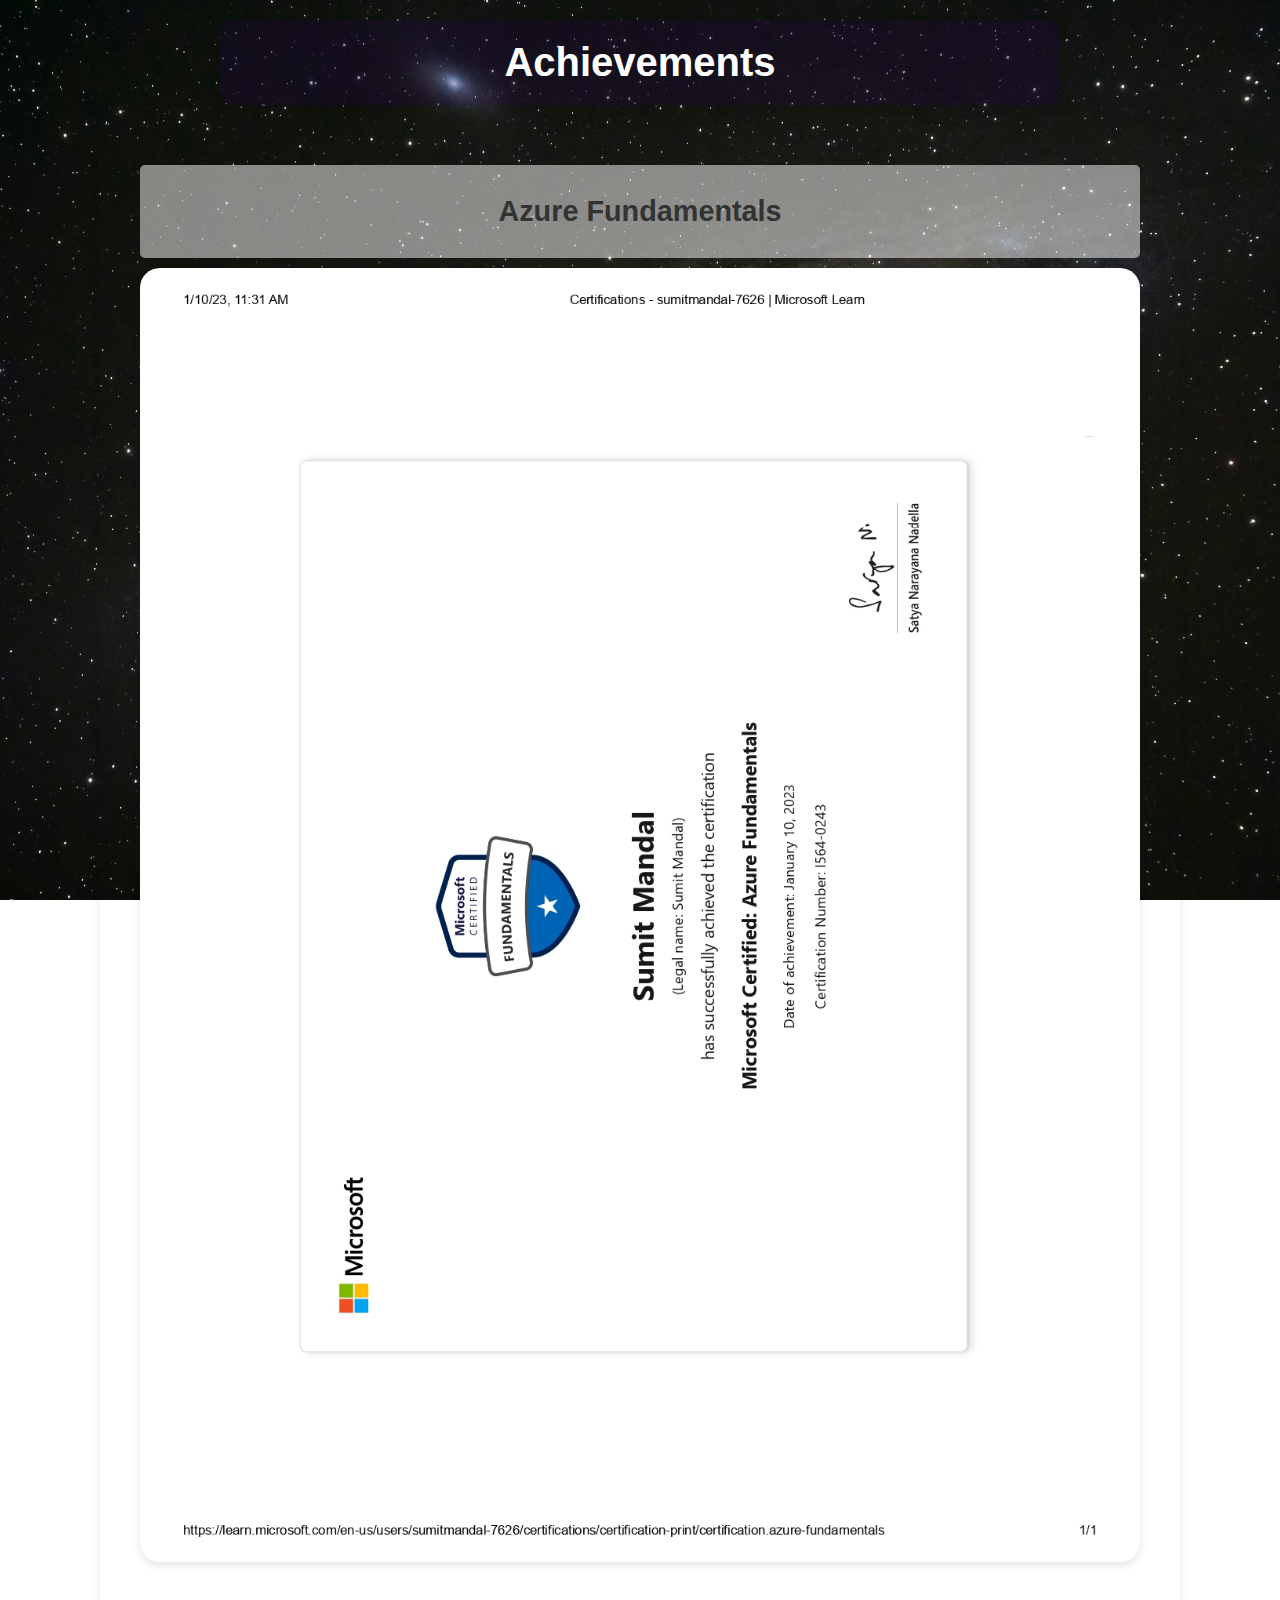
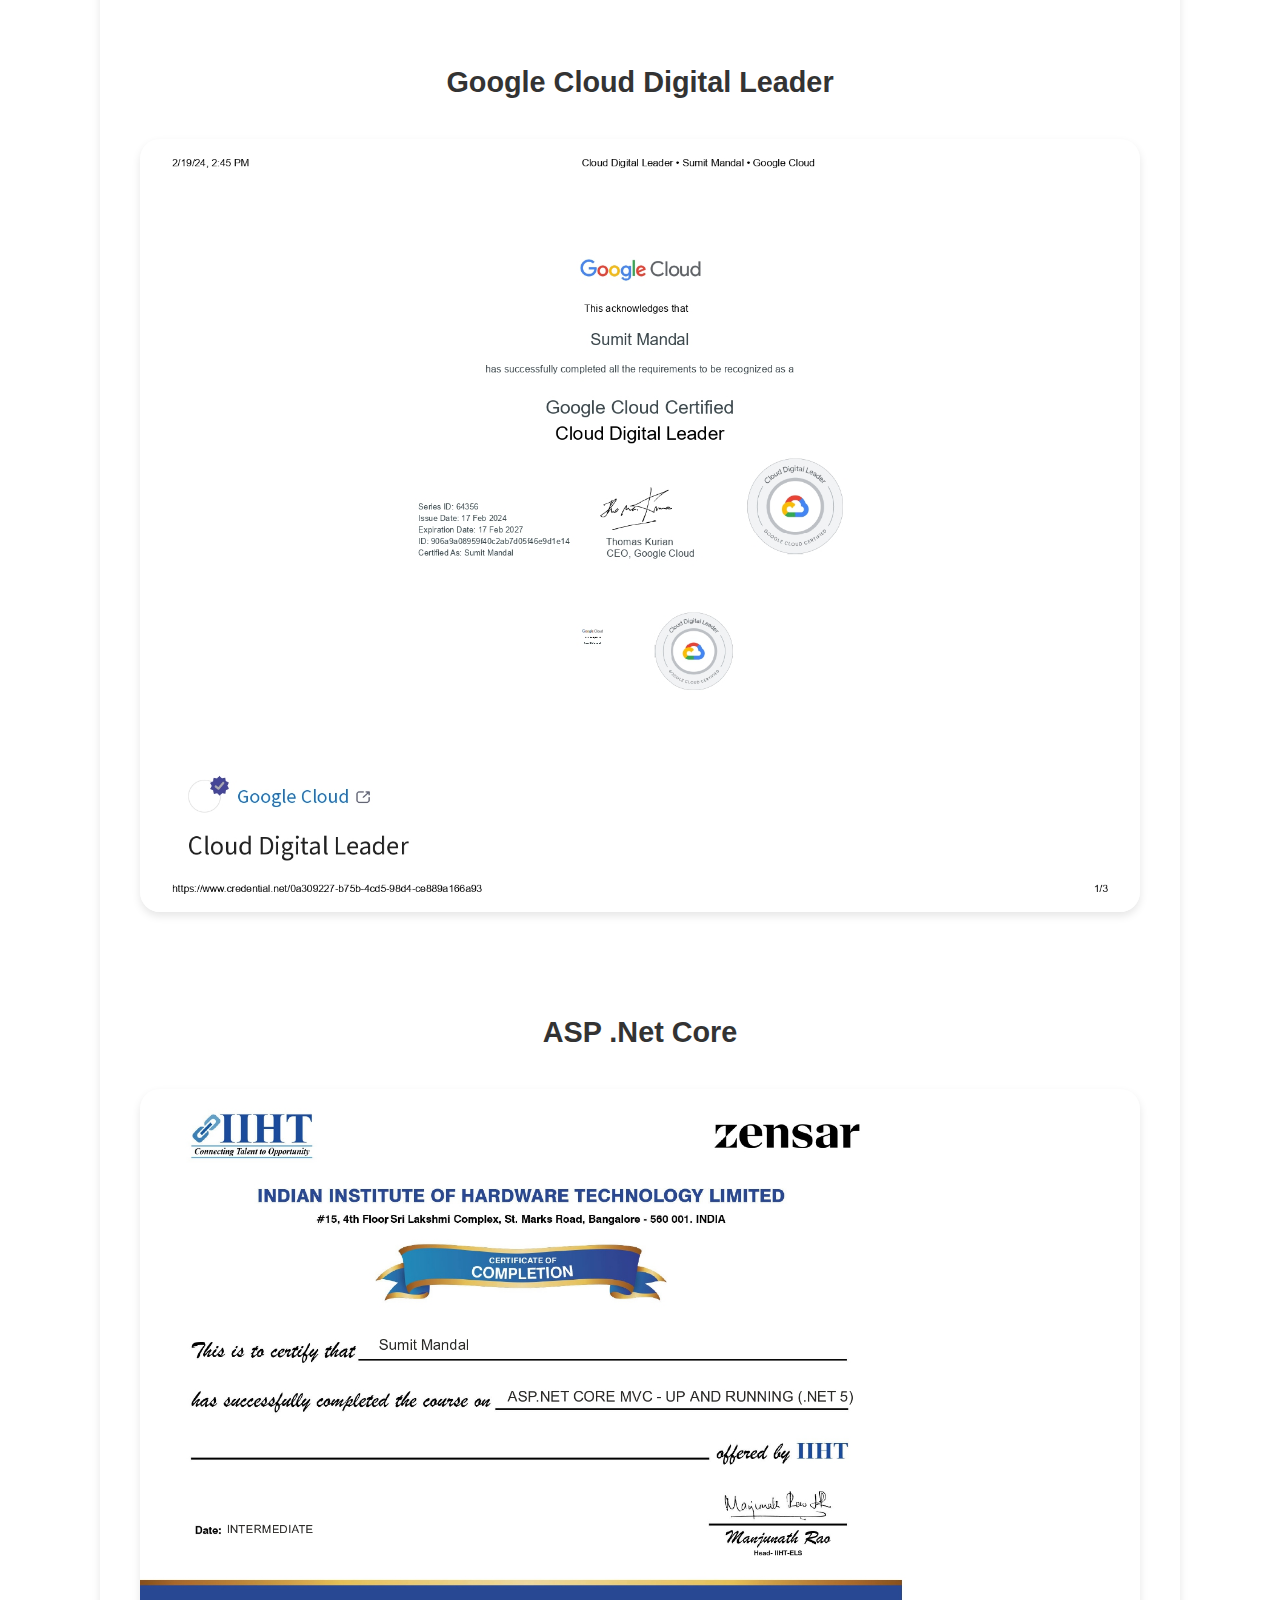
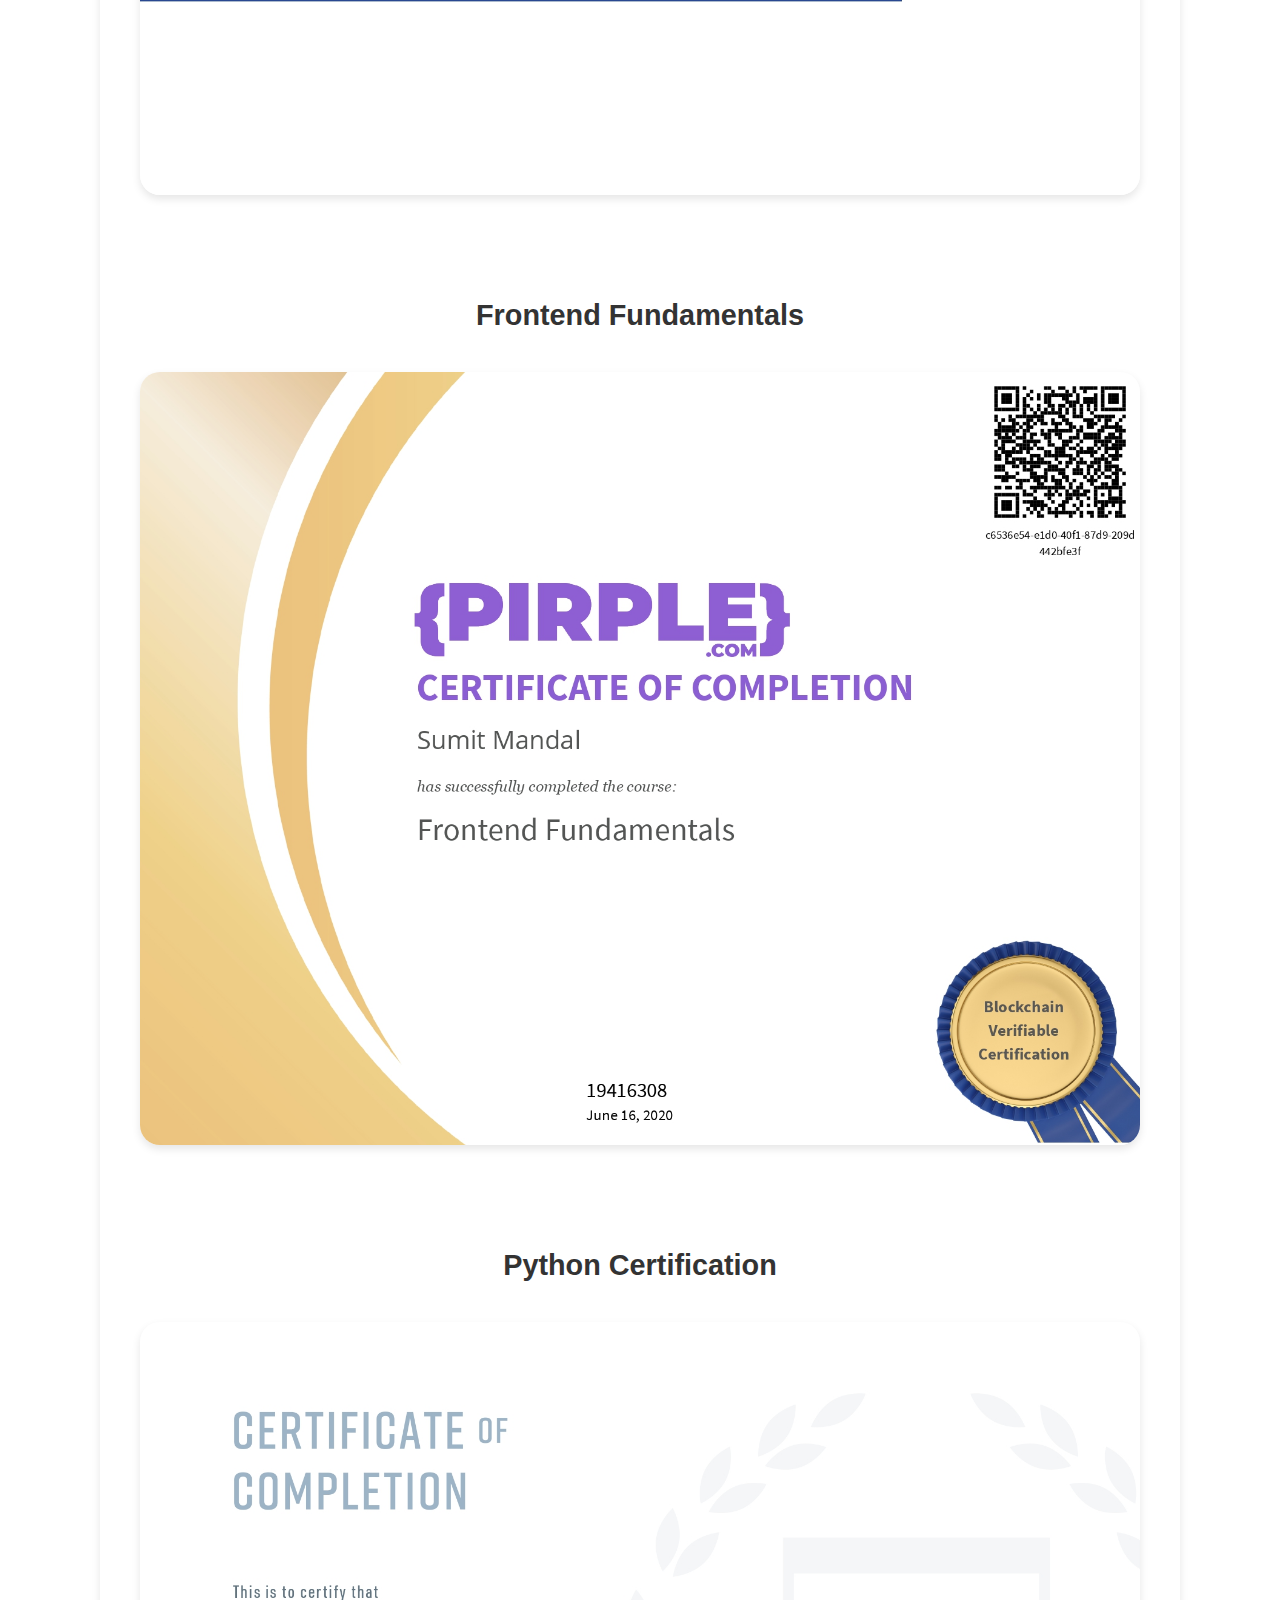
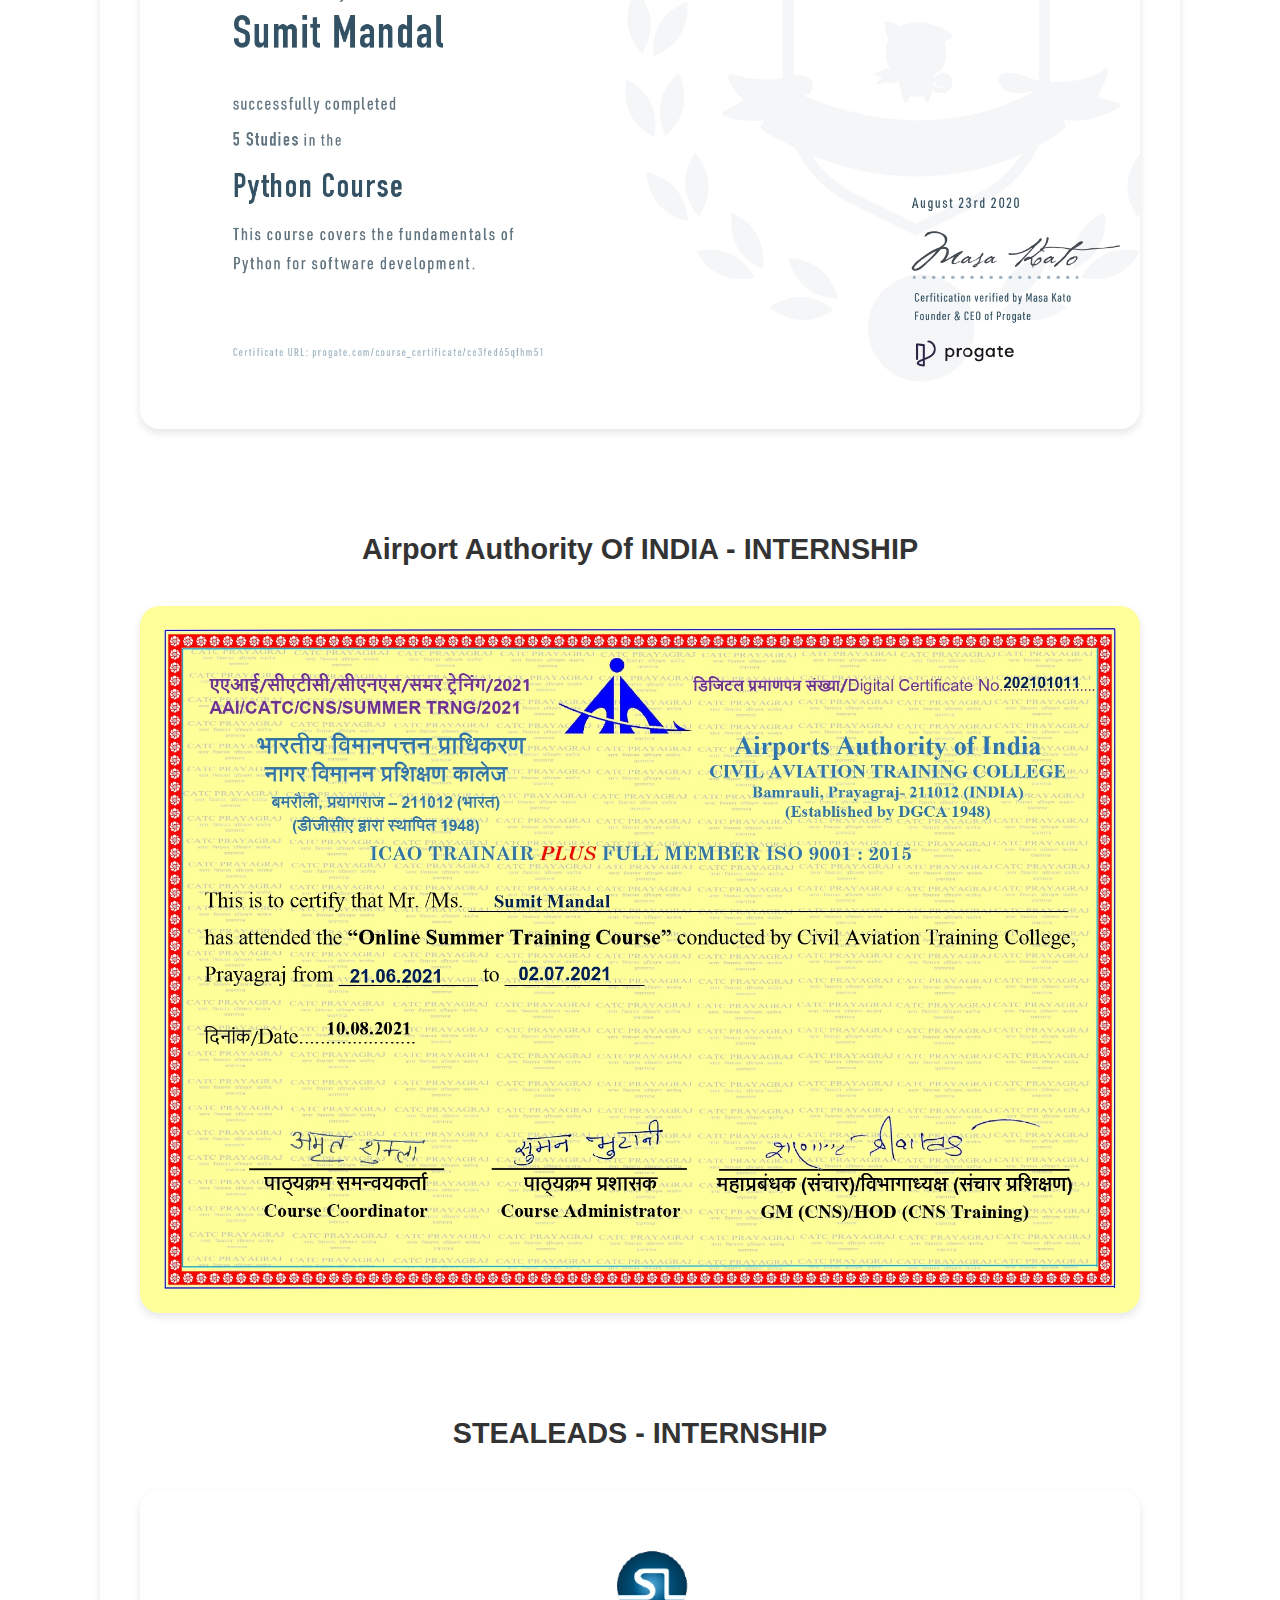
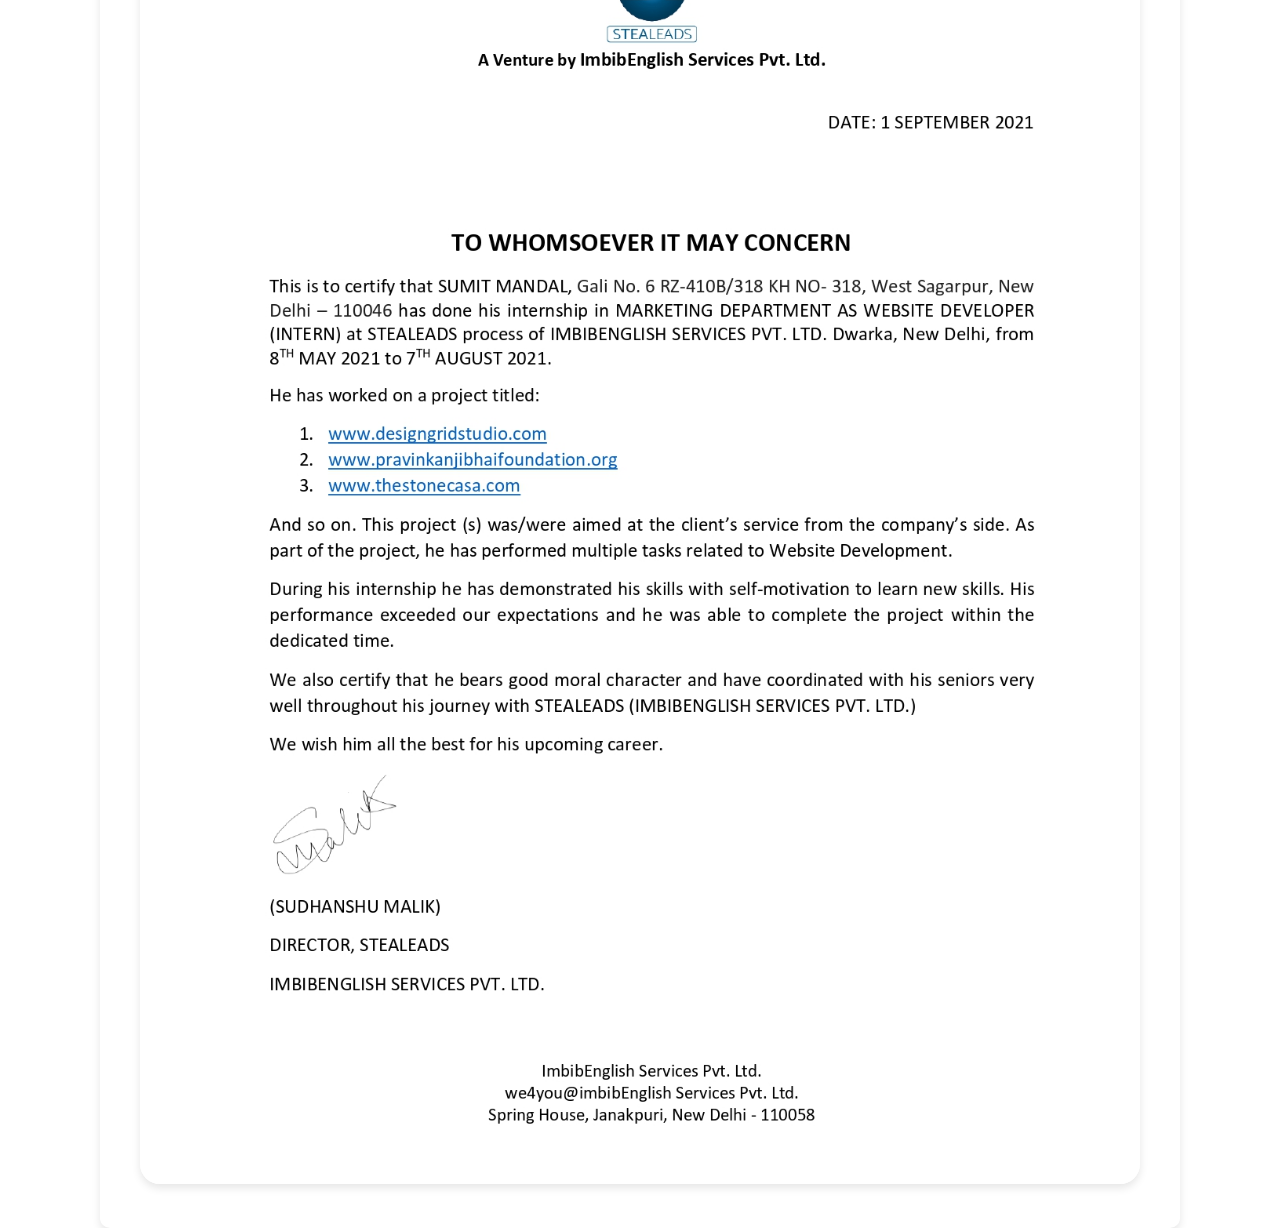
<file: acv.html>
<!DOCTYPE html>
<html lang="en">
<head>
    <meta charset="UTF-8">
    <meta name="viewport" content="width=device-width, initial-scale=1.0">
    <title>Image Gallery</title>
    <link rel="stylesheet" href="stylees.css">
</head>
<body>
    <div class="achievements-container">
        <h1 class="main-heading">Achievements</h1>
    </div>
    <div class="gallery">
        <div class="gallery-item">
            <div class="heading-container">
                <h3>Azure Fundamentals</h3>
            </div>
            <img src="Assets/Certifications Azure.jpg" alt="Image 1">
        </div>
        <div class="gallery-item">
            <div class="heading-container">
                <h3>Google Cloud Digital Leader</h3>
            </div>
            <img src="Assets/Cloud Digital Leader.jpg" alt="Image 2">
        </div>
        <div class="gallery-item">
            <div class="heading-container">
                <h3>ASP .Net Core</h3>
            </div>
            <img src="Assets/ASP.NET Core MVC - Up and Running (.NET 5)_Certificate.jpg" alt="Image 3">
        </div>
        <div class="gallery-item">
            <div class="heading-container">
                <h3>Frontend Fundamentals</h3>
            </div>
            <img src="Assets/FrontendFundamental.jpg" alt="Image 4">
        </div>
        <div class="gallery-item">
            <div class="heading-container">
                <h3>Python Certification</h3>
            </div>
            <img src="Assets/python certificate.jpg" alt="Image 5">
        </div>
        <div class="gallery-item">
            <div class="heading-container">
                <h3>Airport Authority Of INDIA - INTERNSHIP</h3>
            </div>
            <img src="Assets/Sumit Mandal_AAI_Certificate.jpg" alt="Image 6">
        </div>
        <div class="gallery-item">
            <div class="heading-container">
                <h3>STEALEADS - INTERNSHIP</h3>
            </div>
            <img src="Assets/Stealeads Internship Completion Certificate.jpg" alt="Image 7">
        </div>
    </div>
</body>
</html>
</file>
<file: stylees.css>
/* style.css */
body {
    font-family: Arial, sans-serif;
    margin: 0;
    padding: 0;
    display: flex;
    flex-direction: column;
    align-items: center;
    min-height: 100vh;
    background: url('Assets/CertiFicateBG.jpg') no-repeat center center fixed;
    background-size: cover;
}

.achievements-container {
    background-color: rgba(30, 5, 63, 0.3); /* Transparent background */
    border-radius: 10px;
    box-shadow: 0 4px 8px rgba(0, 0, 0, 0.1);
    padding: 20px; /* Padding inside the container */
    margin: 20px 0; /* Margin from top and bottom */
    max-width: 800px;
    width: 90%;
}

.main-heading {
    font-size: 2.5em;
    margin: 0;
    color: #ffffff;
    text-align: center;
}

.gallery {
    max-width: 1000px;
    width: 80%;
    background-color: rgba(255, 255, 255, 0); /* Transparent background */
    border-radius: 10px;
    box-shadow: 0 4px 8px rgba(0, 0, 0, 0.1);
    padding: 40px; /* Padding inside the container */
}

.gallery-item {
    text-align: center;
    margin-bottom: 70px; /* Increased bottom margin to create more space between items */
    transition: transform 0.3s, box-shadow 0.3s;
}

.gallery-item:last-child {
    margin-bottom: 0;
}

.gallery-item img {
    width: 100%;
    height: auto;
    border-radius: 20px;
    transition: transform 0.3s, box-shadow 0.3s;
    box-shadow: 0 4px 8px rgba(0, 0, 0, 0.1);
}

.heading-container {
    background-color: rgba(255, 255, 255, 0.5); /* Slightly transparent background */
    padding: 30px;
    margin-bottom: 10px; /* Space between heading container and image */
    border-radius: 5px;
    transition: transform 0.3s, background-color 0.3s;
}

.heading-container h3 {
    margin: 0;
    font-size: 1.8em; /* Increased font size */
    color: #333;
    transition: transform 0.3s, color 0.3s;
}

.gallery-item:hover img,
.gallery-item:hover .heading-container {
    transform: scale(1.05);
}

.gallery-item:hover img {
    box-shadow: 0 8px 16px rgba(0, 0, 0, 0.2);
}

.gallery-item:hover .heading-container {
    background-color: rgba(98, 99, 100, 0.687); /* Change background color on hover */
}

.gallery-item:hover h3 {
    color: #1e0236; /* Change heading color on hover */
}
</file>
